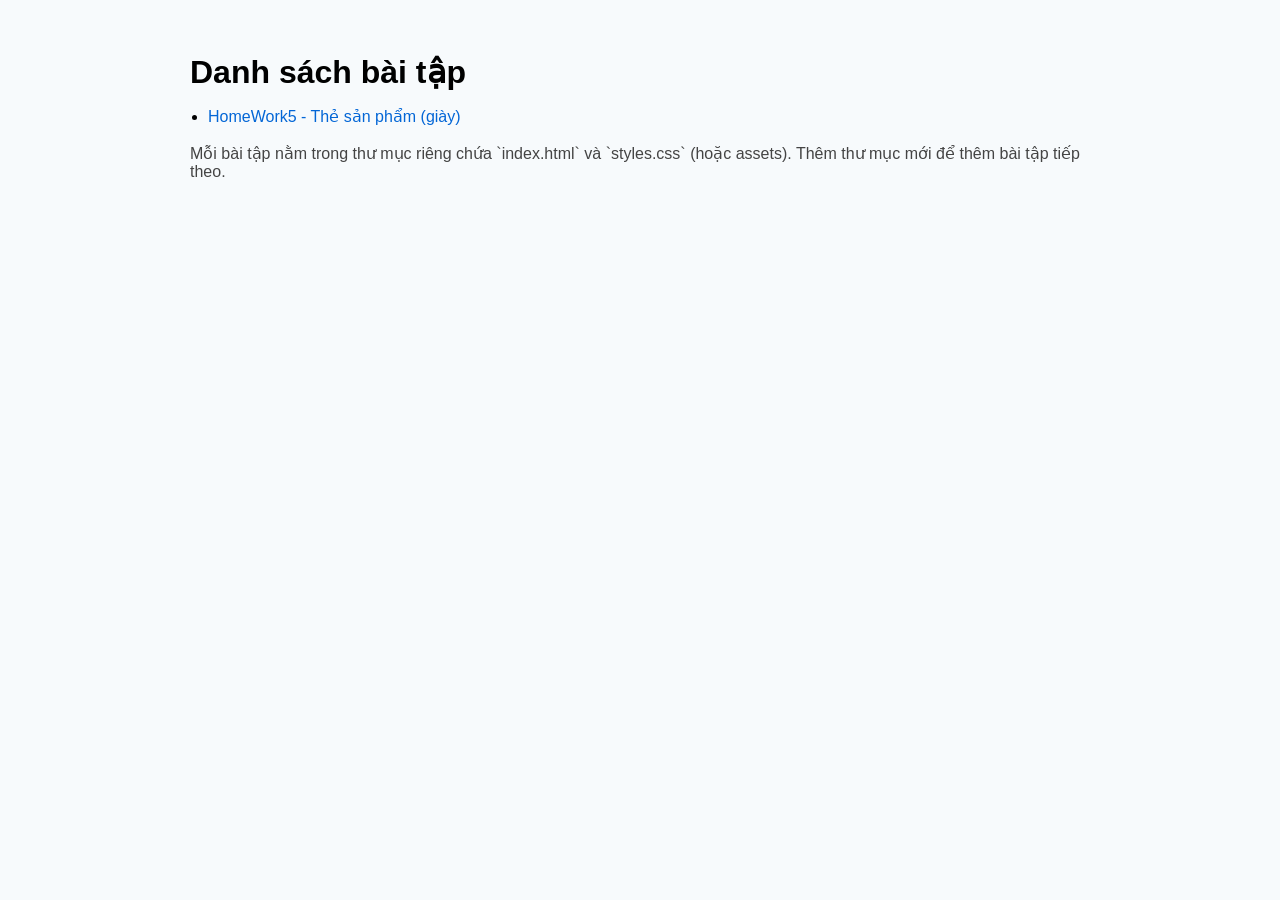
<file: index.html>
<!DOCTYPE html>
<html lang="vi">
<head>
  <meta charset="utf-8" />
  <meta name="viewport" content="width=device-width, initial-scale=1" />
  <title>Danh sách bài tập</title>
  <style>
    body{font-family:Arial,Helvetica,sans-serif;background:#f7fafc;margin:0;padding:32px}
    .wrap{max-width:900px;margin:0 auto}
    h1{margin-bottom:12px}
    ul{padding-left:18px}
    a{color:#0366d6;text-decoration:none}
    a:hover{text-decoration:underline}
    .note{margin-top:18px;color:#444}
  </style>
</head>
<body>
  <div class="wrap">
    <h1>Danh sách bài tập</h1>
    <ul>
      <li><a href="HomeWork5/index.html">HomeWork5 - Thẻ sản phẩm (giày)</a></li>
    </ul>
    <p class="note">Mỗi bài tập nằm trong thư mục riêng chứa `index.html` và `styles.css` (hoặc assets). Thêm thư mục mới để thêm bài tập tiếp theo.</p>
  </div>
</body>
</html>
</file>
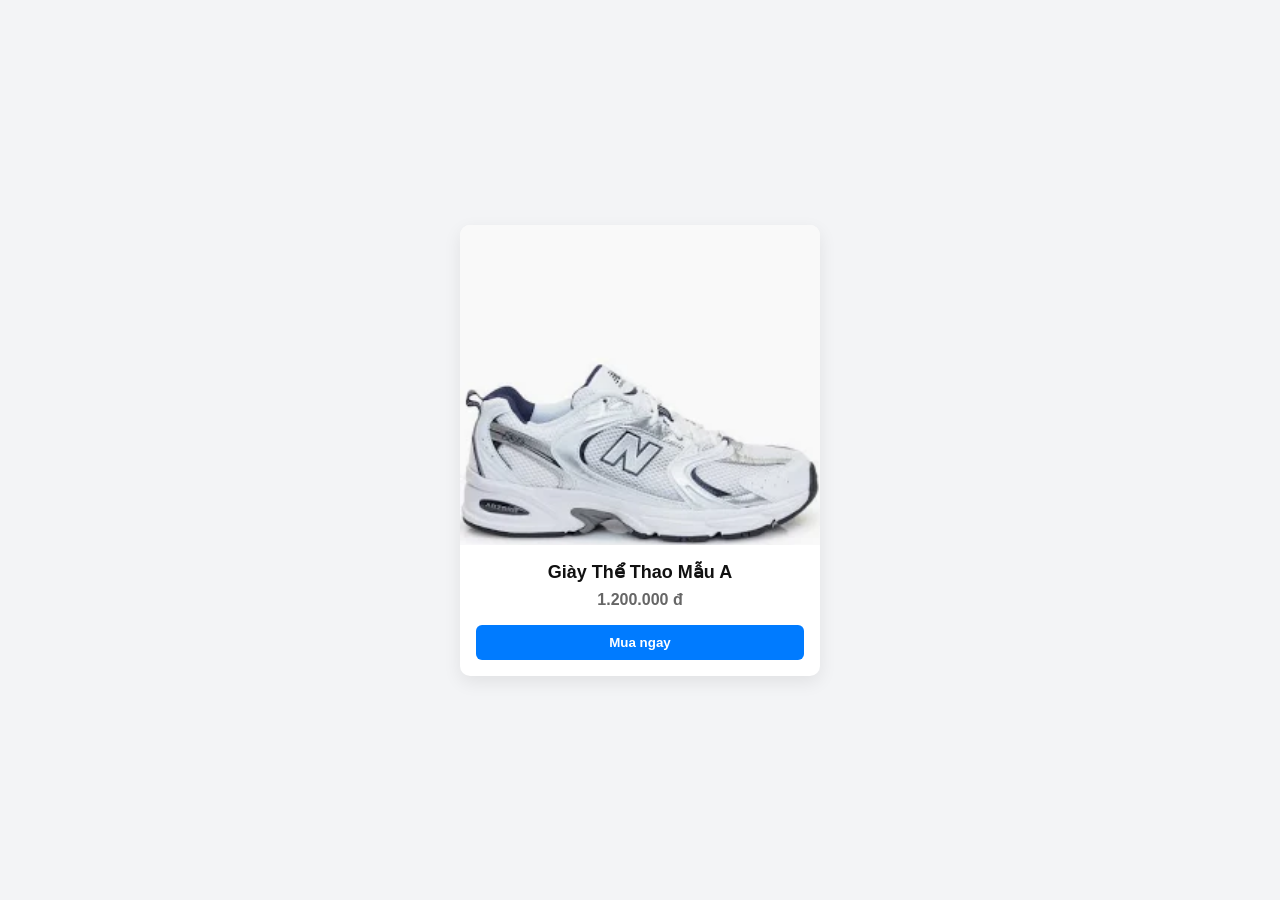
<file: HomeWork5/index.html>
<!DOCTYPE html>
<html lang="vi">
  <head>
    <meta charset="utf-8" />
    <meta name="viewport" content="width=device-width, initial-scale=1" />
    <title>Thẻ Sản Phẩm - Giày Thể Thao</title>
    <link rel="stylesheet" href="styles.css">
  </head>
  <body>
    <div class="card">
      <img class="card__image" src="../Asset/giày.webp" alt="Giày thể thao">
      <div class="card__body">
        <h3 class="card__title">Giày Thể Thao Mẫu A</h3>
        <p class="card__price">1.200.000 đ</p>
        <button class="card__buy">Mua ngay</button>
      </div>
    </div>
  </body>
</html>
</file>
<file: HomeWork5/styles.css>
body{
  margin:0;
  min-height:100vh;
  display:flex;
  align-items:center;
  justify-content:center;
  background:#f3f4f6;
  font-family: Arial, Helvetica, sans-serif;
}

.card{
  width:360px;
  background:#fff;
  border-radius:10px;
  overflow:hidden;
  box-shadow:0 6px 18px rgba(0,0,0,0.08);
}

.card__image{
  width:100%;
  height: auto;
  max-height: 320px; 
  object-fit: cover;
  display:block;
}

.card__body{
  padding:16px;
  display:flex;
  flex-direction:column;
  gap:8px;
  text-align: center;
}

.card__title{
  margin:0;
  font-size:18px;
  color:#111;
}

.card__price{
  margin:0;
  color:#666;
  font-weight:600;
}

.card__buy{
  margin-top:8px;
  padding:10px 14px;
  border:none;
  border-radius:6px;
  background-color:#007bff; 
  color:#fff;
  font-weight:700;
  cursor:pointer;
  transition: background-color 200ms ease, opacity 200ms ease;
}


.card__buy:hover{
  background-color: rgba(255,165,0,0.5); 
}
</file>
